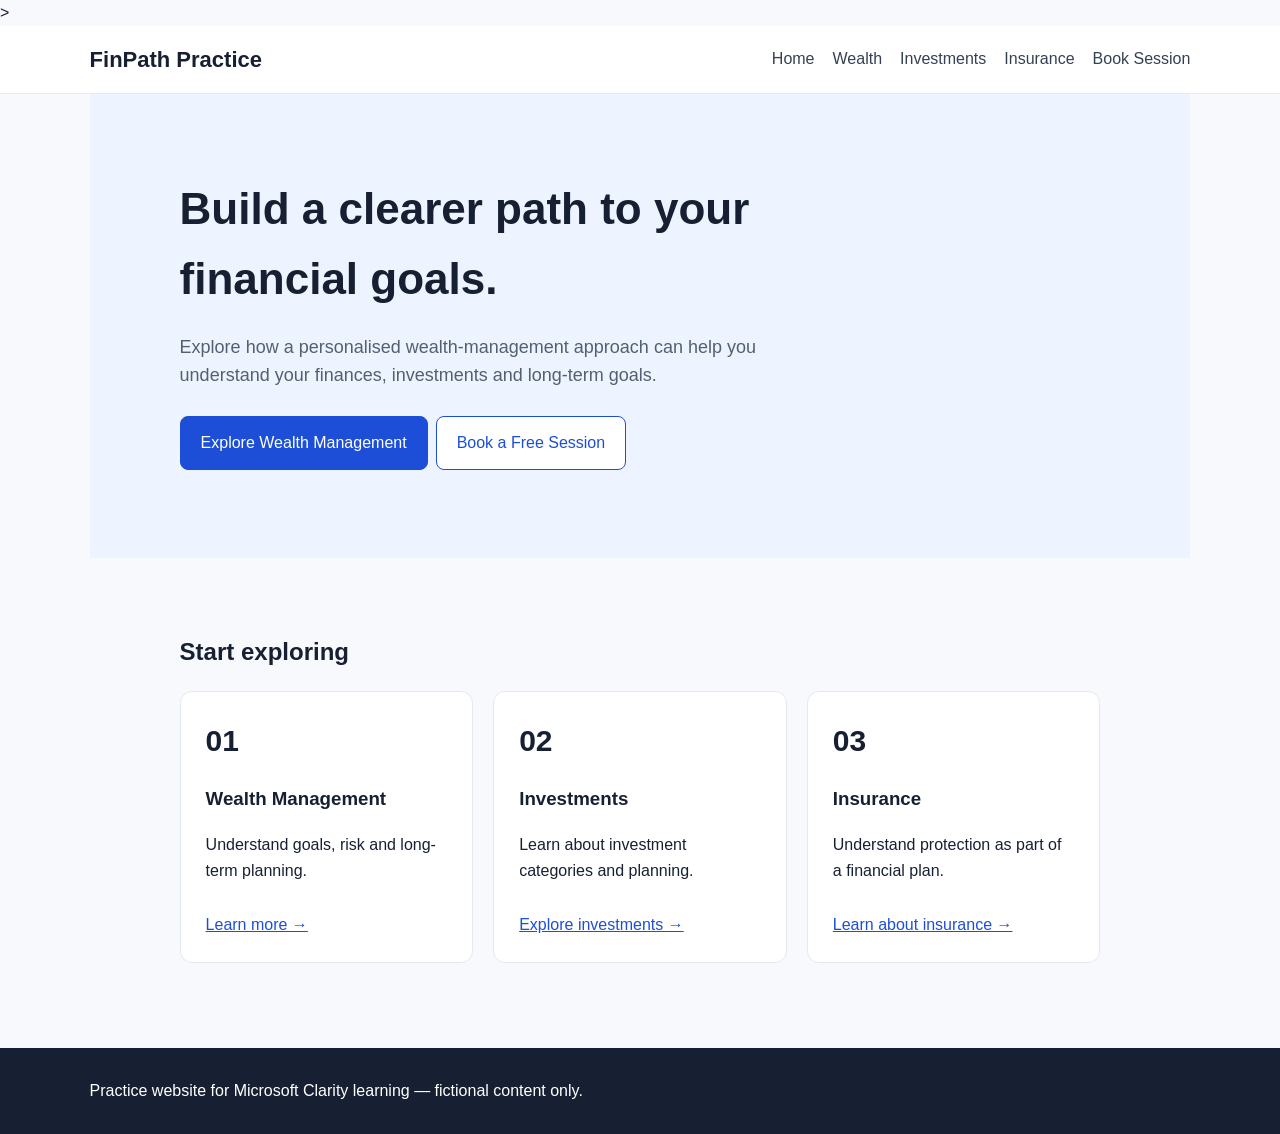
<file: index.html>
<!doctype html><html><head>
                      <script type="text/javascript">
(function(c,l,a,r,i,t,y){
c[a]=c[a]||function(){(c[a].q=c[a].q||[]).push(arguments)};
t=l.createElement(r);t.async=1;t.src="https://www.clarity.ms/tag/"+i;
y=l.getElementsByTagName(r)[0];y.parentNode.insertBefore(t,y);
})(window, document, "clarity", "script", "ytz29ksoho");
</script> ><meta charset="utf-8"><meta name="viewport" content="width=device-width,initial-scale=1"><title>FinPath Practice</title><link rel="stylesheet" href="style.css"><!-- CLARITY CODE WILL GO HERE --></head><body><nav><div class="logo">FinPath Practice</div><div><a href="index.html">Home</a><a href="wealth.html">Wealth</a><a href="investments.html">Investments</a><a href="insurance.html">Insurance</a><a href="booking.html">Book Session</a></div></nav><section class="hero"><h1>Build a clearer path to your financial goals.</h1><p>Explore how a personalised wealth-management approach can help you understand your finances, investments and long-term goals.</p><a class="btn primary" href="wealth.html">Explore Wealth Management</a><a class="btn" href="booking.html">Book a Free Session</a></section><section><h2>Start exploring</h2><div class="grid"><div class="card"><div class="stat">01</div><h3>Wealth Management</h3><p>Understand goals, risk and long-term planning.</p><a href="wealth.html">Learn more →</a></div><div class="card"><div class="stat">02</div><h3>Investments</h3><p>Learn about investment categories and planning.</p><a href="investments.html">Explore investments →</a></div><div class="card"><div class="stat">03</div><h3>Insurance</h3><p>Understand protection as part of a financial plan.</p><a href="insurance.html">Learn about insurance →</a></div></div></section><footer>Practice website for Microsoft Clarity learning — fictional content only.</footer></body></html>
</file>
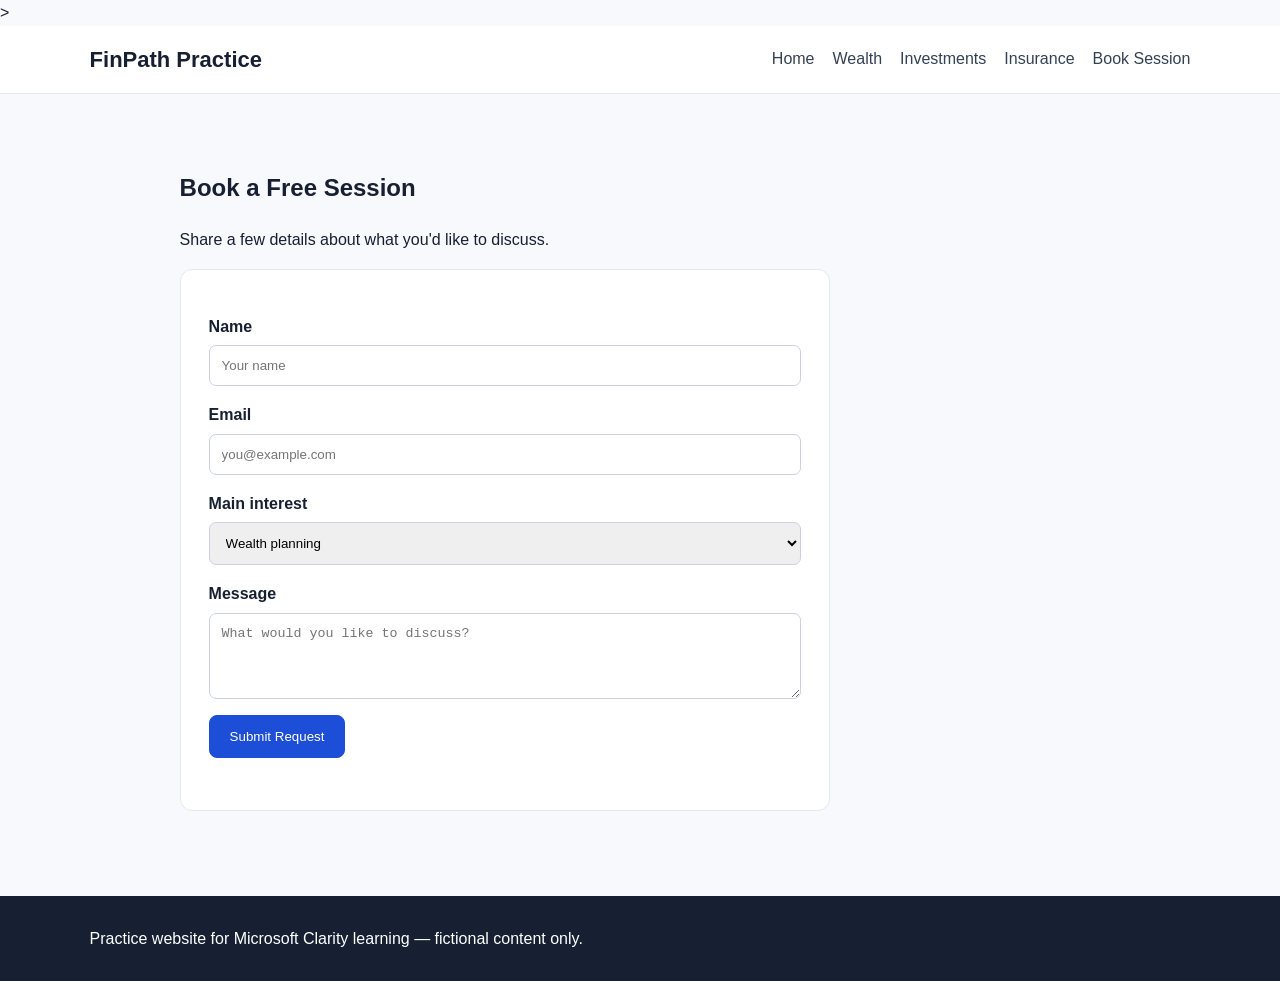
<file: booking.html>
<!doctype html><html><head>
                      <script type="text/javascript">
(function(c,l,a,r,i,t,y){
c[a]=c[a]||function(){(c[a].q=c[a].q||[]).push(arguments)};
t=l.createElement(r);t.async=1;t.src="https://www.clarity.ms/tag/"+i;
y=l.getElementsByTagName(r)[0];y.parentNode.insertBefore(t,y);
})(window, document, "clarity", "script", "ytz29ksoho");
</script> ><meta charset="utf-8"><meta name="viewport" content="width=device-width,initial-scale=1"><title>FinPath Practice</title><link rel="stylesheet" href="style.css"><!-- CLARITY CODE WILL GO HERE --></head><body><nav><div class="logo">FinPath Practice</div><div><a href="index.html">Home</a><a href="wealth.html">Wealth</a><a href="investments.html">Investments</a><a href="insurance.html">Insurance</a><a href="booking.html">Book Session</a></div></nav><section><h1>Book a Free Session</h1><p>Share a few details about what you'd like to discuss.</p><form onsubmit="event.preventDefault();document.getElementById('success').textContent='Thank you! Your practice booking has been submitted.'"><label>Name<input name="name" placeholder="Your name"></label><label>Email<input name="email" type="email" placeholder="you@example.com"></label><label>Main interest<select name="interest"><option>Wealth planning</option><option>Investments</option><option>Insurance</option><option>Portfolio review</option></select></label><label>Message<textarea name="message" rows="4" placeholder="What would you like to discuss?"></textarea></label><button class="btn primary" type="submit">Submit Request</button><p id="success"></p></form></section><footer>Practice website for Microsoft Clarity learning — fictional content only.</footer></body></html>
</file>
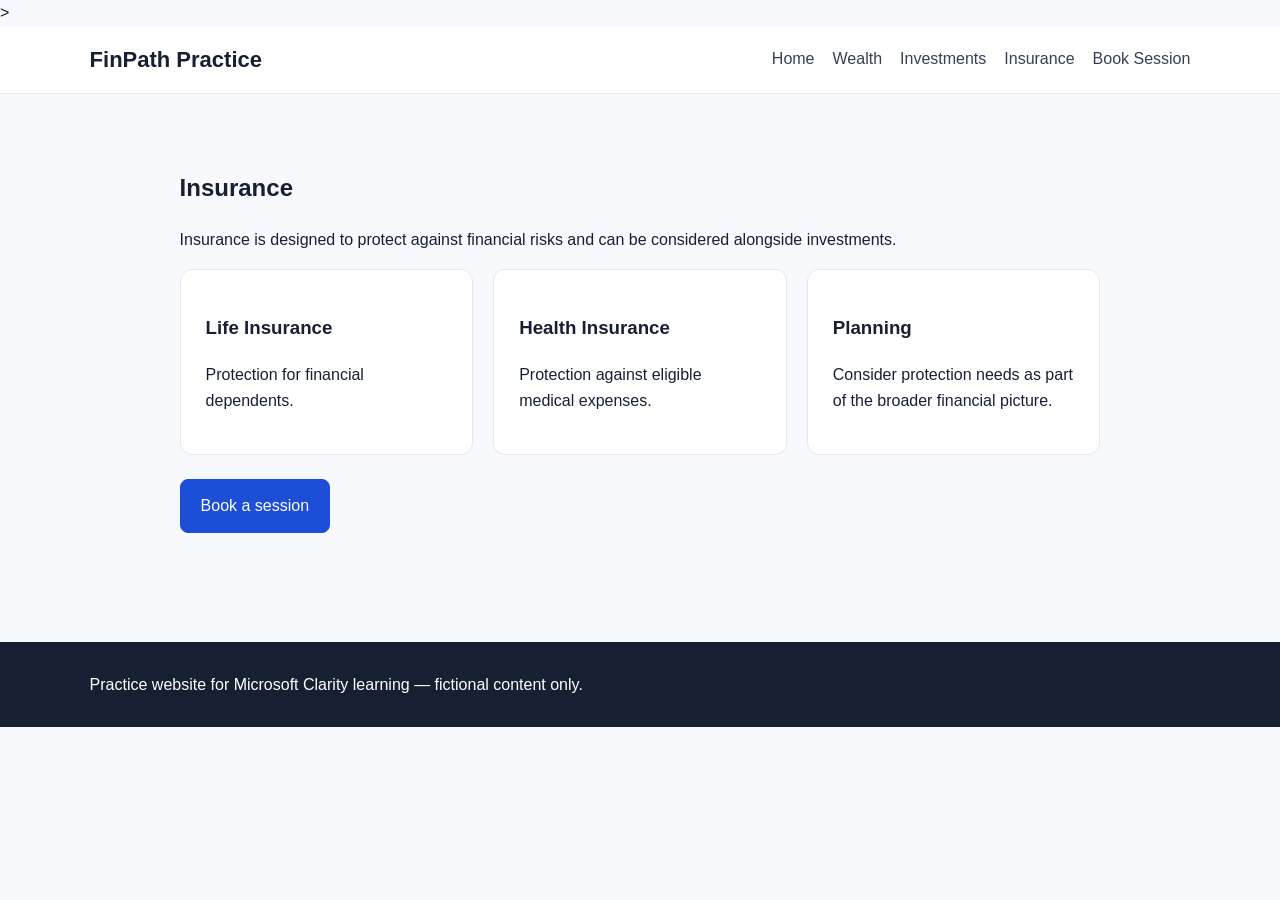
<file: insurance.html>
<!doctype html><html><head></head>
                <script type="text/javascript">
(function(c,l,a,r,i,t,y){
c[a]=c[a]||function(){(c[a].q=c[a].q||[]).push(arguments)};
t=l.createElement(r);t.async=1;t.src="https://www.clarity.ms/tag/"+i;
y=l.getElementsByTagName(r)[0];y.parentNode.insertBefore(t,y);
})(window, document, "clarity", "script", "ytz29ksoho");
</script> ><head><meta charset="utf-8"><meta name="viewport" content="width=device-width,initial-scale=1"><title>FinPath Practice</title><link rel="stylesheet" href="style.css"><!-- CLARITY CODE WILL GO HERE --></head><body><nav><div class="logo">FinPath Practice</div><div><a href="index.html">Home</a><a href="wealth.html">Wealth</a><a href="investments.html">Investments</a><a href="insurance.html">Insurance</a><a href="booking.html">Book Session</a></div></nav><section><h1>Insurance</h1><p>Insurance is designed to protect against financial risks and can be considered alongside investments.</p><div class="grid"><div class="card"><h3>Life Insurance</h3><p>Protection for financial dependents.</p></div><div class="card"><h3>Health Insurance</h3><p>Protection against eligible medical expenses.</p></div><div class="card"><h3>Planning</h3><p>Consider protection needs as part of the broader financial picture.</p></div></div><p><a class="btn primary" href="booking.html">Book a session</a></p></section><footer>Practice website for Microsoft Clarity learning — fictional content only.</footer></body></html>
</file>
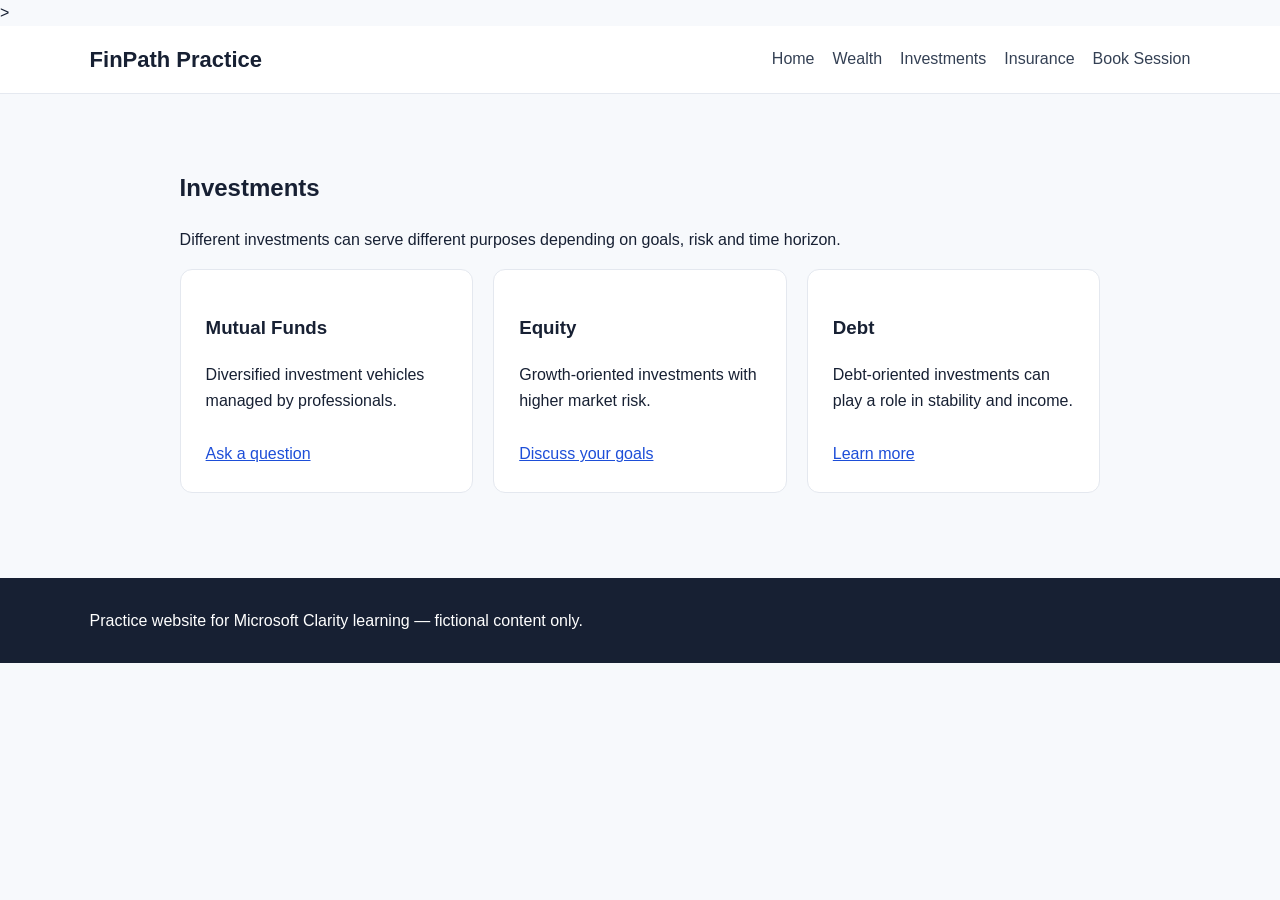
<file: investments.html>
<!doctype html><html><head>
                    <script type="text/javascript">
(function(c,l,a,r,i,t,y){
c[a]=c[a]||function(){(c[a].q=c[a].q||[]).push(arguments)};
t=l.createElement(r);t.async=1;t.src="https://www.clarity.ms/tag/"+i;
y=l.getElementsByTagName(r)[0];y.parentNode.insertBefore(t,y);
})(window, document, "clarity", "script", "ytz29ksoho");
</script>   ><meta charset="utf-8"><meta name="viewport" content="width=device-width,initial-scale=1"><title>FinPath Practice</title><link rel="stylesheet" href="style.css"><!-- CLARITY CODE WILL GO HERE --></head><body><nav><div class="logo">FinPath Practice</div><div><a href="index.html">Home</a><a href="wealth.html">Wealth</a><a href="investments.html">Investments</a><a href="insurance.html">Insurance</a><a href="booking.html">Book Session</a></div></nav><section><h1>Investments</h1><p>Different investments can serve different purposes depending on goals, risk and time horizon.</p><div class="grid"><div class="card"><h3>Mutual Funds</h3><p>Diversified investment vehicles managed by professionals.</p><a href="booking.html">Ask a question</a></div><div class="card"><h3>Equity</h3><p>Growth-oriented investments with higher market risk.</p><a href="booking.html">Discuss your goals</a></div><div class="card"><h3>Debt</h3><p>Debt-oriented investments can play a role in stability and income.</p><a href="booking.html">Learn more</a></div></div></section><footer>Practice website for Microsoft Clarity learning — fictional content only.</footer></body></html>
</file>
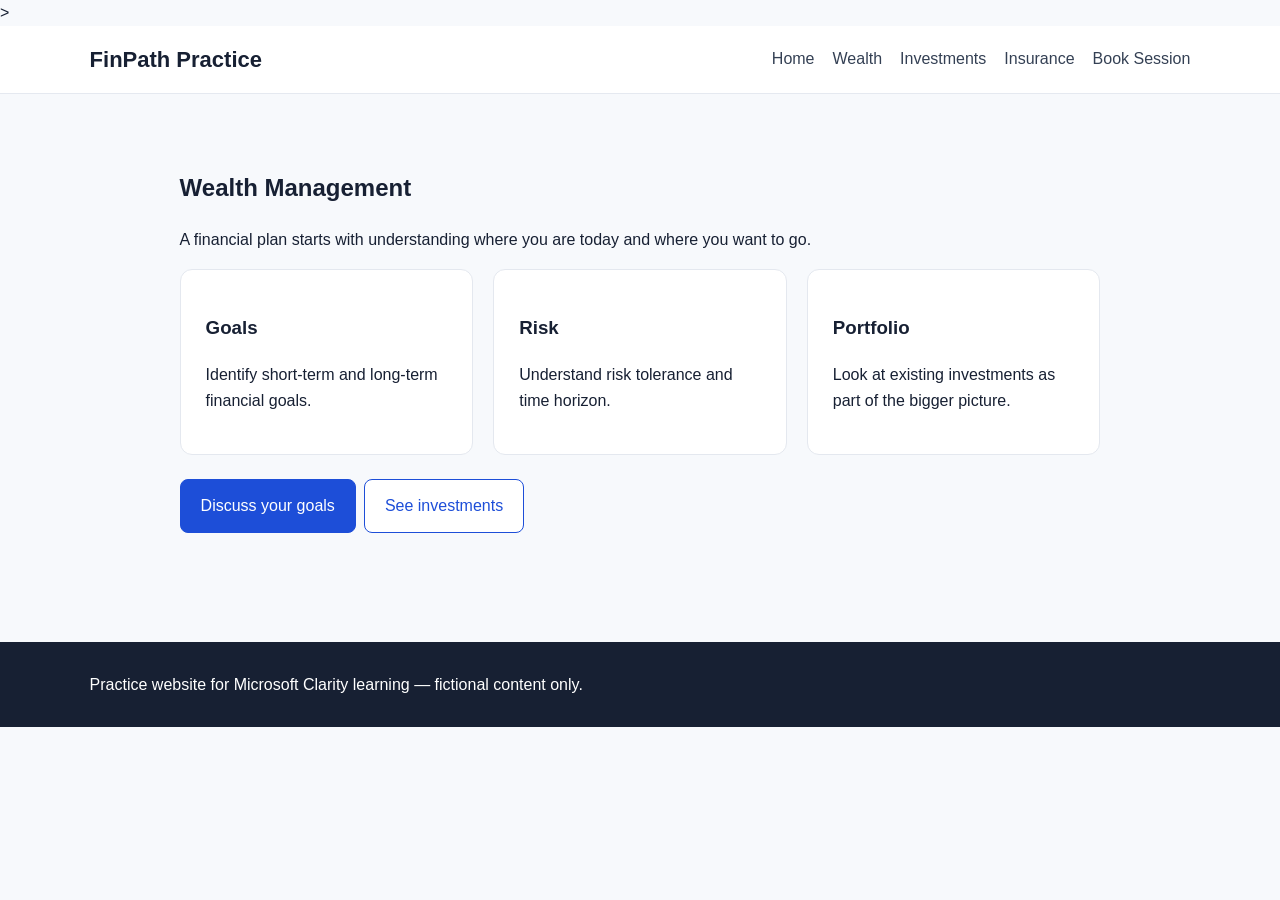
<file: wealth.html>
<!doctype html><html><head>
                     <script type="text/javascript">
(function(c,l,a,r,i,t,y){
c[a]=c[a]||function(){(c[a].q=c[a].q||[]).push(arguments)};
t=l.createElement(r);t.async=1;t.src="https://www.clarity.ms/tag/"+i;
y=l.getElementsByTagName(r)[0];y.parentNode.insertBefore(t,y);
})(window, document, "clarity", "script", "ytz29ksoho");
</script>  ><meta charset="utf-8"><meta name="viewport" content="width=device-width,initial-scale=1"><title>FinPath Practice</title><link rel="stylesheet" href="style.css"><!-- CLARITY CODE WILL GO HERE --></head><body><nav><div class="logo">FinPath Practice</div><div><a href="index.html">Home</a><a href="wealth.html">Wealth</a><a href="investments.html">Investments</a><a href="insurance.html">Insurance</a><a href="booking.html">Book Session</a></div></nav><section><h1>Wealth Management</h1><p>A financial plan starts with understanding where you are today and where you want to go.</p><div class="grid"><div class="card"><h3>Goals</h3><p>Identify short-term and long-term financial goals.</p></div><div class="card"><h3>Risk</h3><p>Understand risk tolerance and time horizon.</p></div><div class="card"><h3>Portfolio</h3><p>Look at existing investments as part of the bigger picture.</p></div></div><p><a class="btn primary" href="booking.html">Discuss your goals</a><a class="btn" href="investments.html">See investments</a></p></section><footer>Practice website for Microsoft Clarity learning — fictional content only.</footer></body></html>
</file>
<file: style.css>
*{box-sizing:border-box}body{margin:0;font-family:Arial,sans-serif;color:#172033;background:#f7f9fc;line-height:1.6}nav{position:sticky;top:0;background:#fff;border-bottom:1px solid #e5e9f0;padding:16px 7%;display:flex;justify-content:space-between;align-items:center;z-index:5}.logo{font-weight:700;font-size:22px}nav a{margin-left:18px;text-decoration:none;color:#344054}.hero{padding:80px 7%;background:#eef4ff}.hero h1{font-size:44px;max-width:700px;margin:0 0 15px}.hero p{max-width:650px;font-size:18px;color:#526071}.btn{display:inline-block;padding:13px 20px;border-radius:8px;text-decoration:none;margin:8px 8px 8px 0;border:1px solid #1d4ed8;background:white;color:#1d4ed8}.primary{background:#1d4ed8;color:white}section{padding:55px 7%;max-width:1100px;margin:auto}.grid{display:grid;grid-template-columns:repeat(3,1fr);gap:20px}.card{background:white;padding:25px;border:1px solid #e4e8ef;border-radius:12px}.card a{display:inline-block;margin-top:12px;color:#1d4ed8}.stat{font-size:30px;font-weight:700}footer{padding:30px 7%;background:#172033;color:white;margin-top:30px}form{max-width:650px;background:white;padding:28px;border-radius:12px;border:1px solid #e4e8ef}label{display:block;margin-top:16px;font-weight:600}input,select,textarea{width:100%;padding:12px;margin-top:6px;border:1px solid #ccd3df;border-radius:7px}@media(max-width:750px){.grid{grid-template-columns:1fr}.hero h1{font-size:34px}nav div:last-child{display:none}}
</file>
